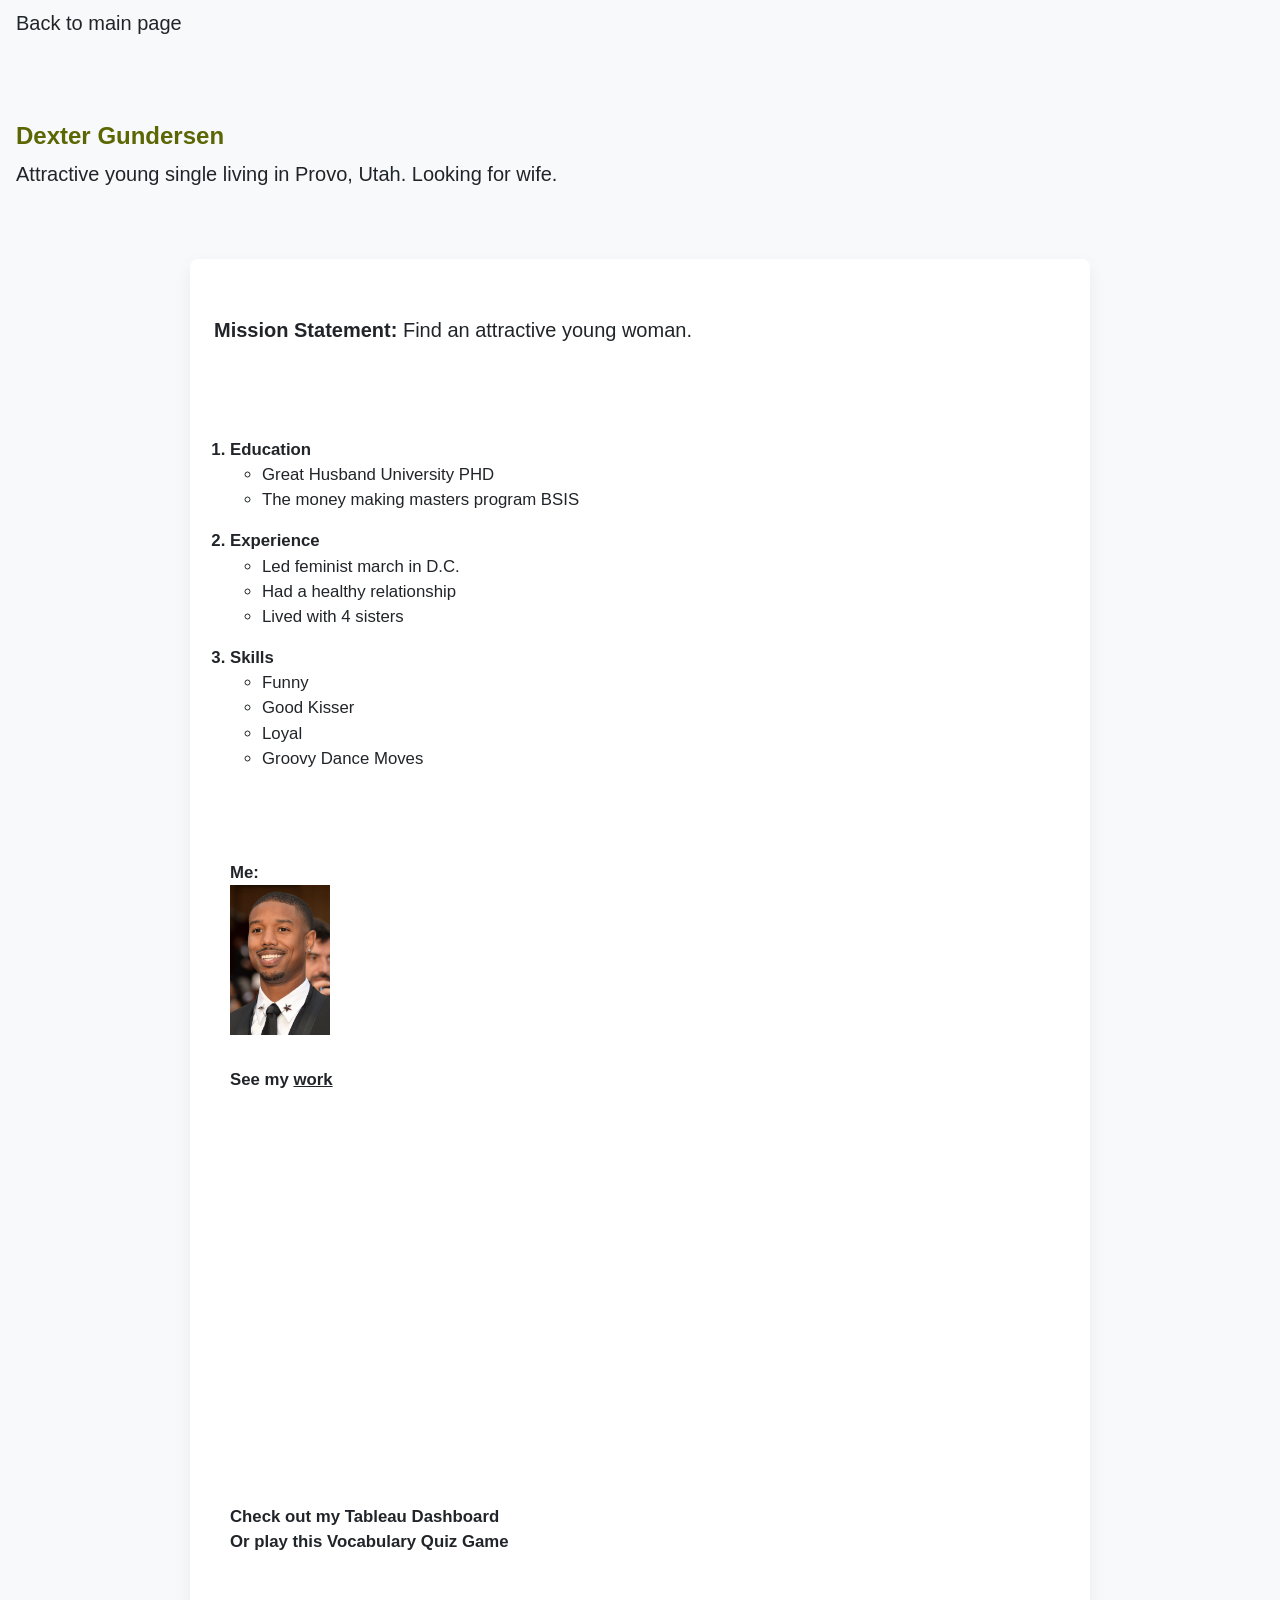
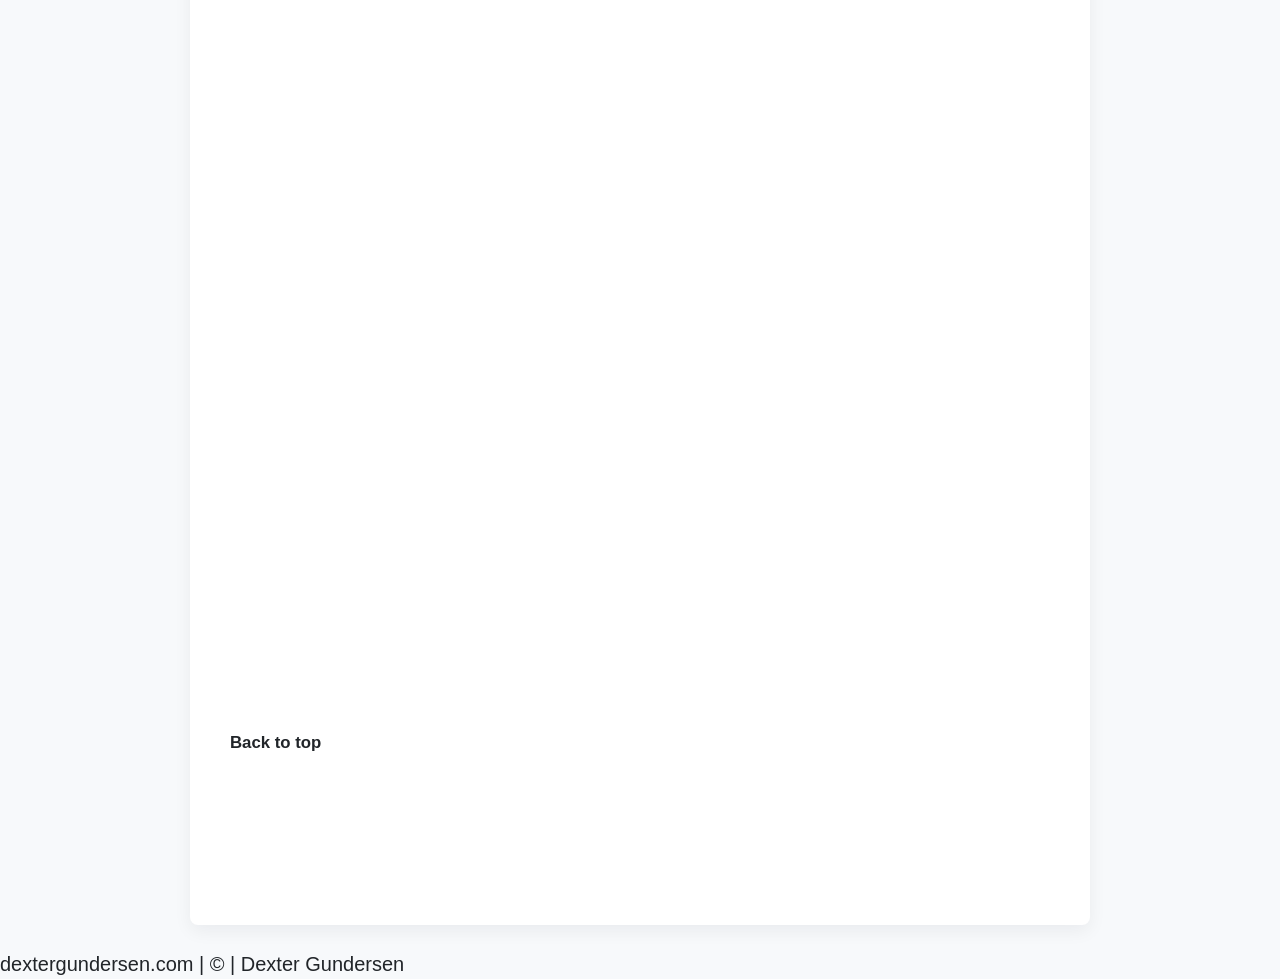
<file: resume.html>
<!--Comment
Dexter Gundersen
040
April 14, 2026-->
<!DOCTYPE html>
<html lang="en">
<head>
    <meta charset="UTF-8">
    <meta name="viewport" content="width=device-width, initial-scale=1.0">
    <title>My Resume</title>
    <link rel="stylesheet" href="css/styles.css">
    <link rel="stylesheet" href="css/style.overwrite.css">

</head>
<body>
    <div class="common header">
        <!-- <img src="../images/Michael.Photo.jpg" height="150" alt="A picture of Me"> -->
    <span class="subheader">
            <a href="index.html" id="top">Back to main page</a> <br><br><br>
            <!-- <a href="#">Resume</a> | 
            <a href="aboutme.html">About me</a> -->
    </span>
    <div class="common rightmenu">
        <h4>Dexter Gundersen</h4>
        Attractive young single living in Provo, Utah. Looking for wife. <br><br>
        
    </div>
    </div>
    <!-- <div class="common leftmenu">
        <a href="#edu">Education</a><br>
        <a href="#exp">Experience</a><br>
        <a href="#ski">Skills</a><br> -->
    </div>
    <div class="common mainbody">
        <p class="justify"><span class="bold"> Mission Statement:</span> Find an attractive young woman.</p> <br><br>
    <ol>
        <li id="edu" class="resumeList">Education
            <ul>
                <li>Great Husband University PHD</li>
                <li>The money making masters program BSIS</li>
            </ul>
        </li>
        <li id="exp" class="resumeList">Experience
            <ul>
                <li>Led feminist march in D.C.</li>
                <li>Had a healthy relationship</li>
                <li>Lived with 4 sisters</li>
            </ul>
        </li>
        <li id="ski" class="resumeList">Skills
            <ul>
                <li>Funny</li>
                <li>Good Kisser</li>
                <li>Loyal</li>
                <li>Groovy Dance Moves</li>
            </ul>
            <p>&nbsp;</p>
            Me:<br>
            <img src="assets/img/Michael.Photo.jpg" height="150" alt="A picture of Me">
            <p>
            See my <a href="https://www.youtube.com/watch?v=u22BXhMu4tI" target="_blank" title="My Boxing Movie">work</a> <br>
            <iframe width="560" height="315" src="https://www.youtube.com/embed/u22BXhMu4tI" title="YouTube video" frameborder="0" allowfullscreen></iframe>
        </p>
            <p>&nbsp;</p>
            Check out my <a href="tab.html" id="top">Tableau Dashboard</a> <br>
            Or play this <a href="vocab-quiz.html">Vocabulary Quiz Game</a>
            <p>&nbsp;</p>
            <p>&nbsp;</p>
            <p>&nbsp;</p>
            <p>&nbsp;</p>
            <p>&nbsp;</p>
            <p>&nbsp;</p>
            <p>&nbsp;</p>
            <p>&nbsp;</p>
            <p>&nbsp;</p>
            <p>&nbsp;</p>
            <p>&nbsp;</p>
            <p>&nbsp;</p>
            <p>&nbsp;</p>
            <a href="#top">Back to top</a><br>
            <p>&nbsp;</p>
            <p>&nbsp;</p>
        </li>
    </ol>
    </div>

    

    <div class="common footer">
        <www class="dextergundersen">dextergundersen</www>.com | &copy; | Dexter Gundersen
    </div>

 
</body>
</html>
</file>
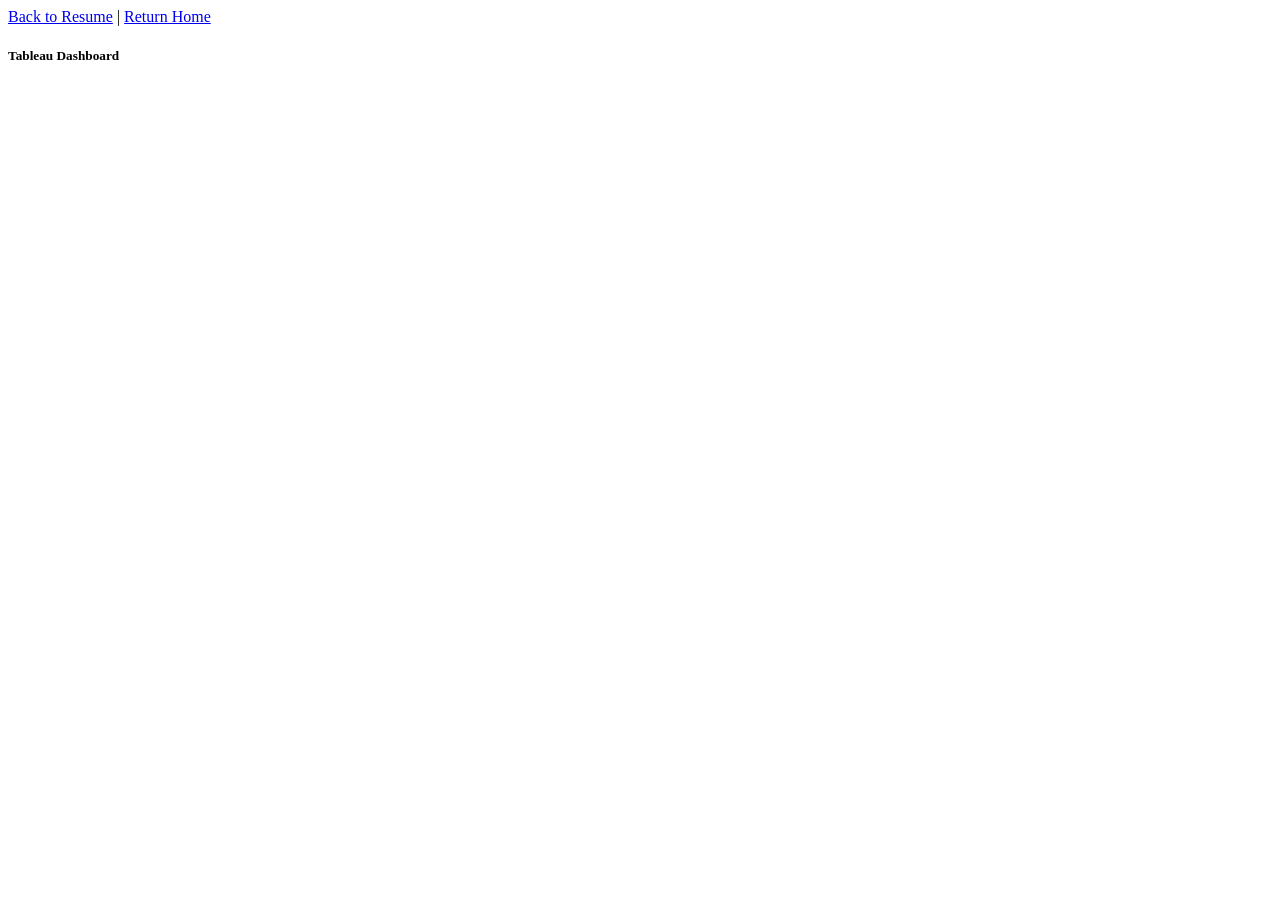
<file: tab.html>
<!DOCTYPE html>
<html lang="en">
<head>
    <meta charset="UTF-8">
    <meta name="viewport" content="width=device-width, initial-scale=1.0">
    <title>Tableau Dashboard</title>
</head>
<body>
    <a class="nav-link px-lg-3 py-3 py-lg-4" href="resume.html">Back to Resume</a> |
    <a class="nav-link px-lg-3 py-3 py-lg-4" href="index.html">Return Home</a>  
    
    <h5>Tableau Dashboard</h5>
    
    <div class='tableauPlaceholder' id='viz1776285120311' style='position: relative'><noscript><a href='#'><img alt='MOM2026 W14 ' src='https:&#47;&#47;public.tableau.com&#47;static&#47;images&#47;Gl&#47;Global_Oil_Production&#47;MOM2026W14&#47;1_rss.png' style='border: none' /></a></noscript><object class='tableauViz'  style='display:none;'><param name='host_url' value='https%3A%2F%2Fpublic.tableau.com%2F' /> <param name='embed_code_version' value='3' /> <param name='site_root' value='' /><param name='name' value='Global_Oil_Production&#47;MOM2026W14' /><param name='tabs' value='no' /><param name='toolbar' value='yes' /><param name='static_image' value='https:&#47;&#47;public.tableau.com&#47;static&#47;images&#47;Gl&#47;Global_Oil_Production&#47;MOM2026W14&#47;1.png' /> <param name='animate_transition' value='yes' /><param name='display_static_image' value='yes' /><param name='display_spinner' value='yes' /><param name='display_overlay' value='yes' /><param name='display_count' value='yes' /><param name='language' value='en-US' /><param name='filter' value='publish=yes' /></object></div>                <script type='text/javascript'>                    var divElement = document.getElementById('viz1776285120311');                    var vizElement = divElement.getElementsByTagName('object')[0];                    vizElement.style.width='1300px';vizElement.style.height='1127px';                    var scriptElement = document.createElement('script');                    scriptElement.src = 'https://public.tableau.com/javascripts/api/viz_v1.js';                    vizElement.parentNode.insertBefore(scriptElement, vizElement);                </script>
</body>
</html>
</file>
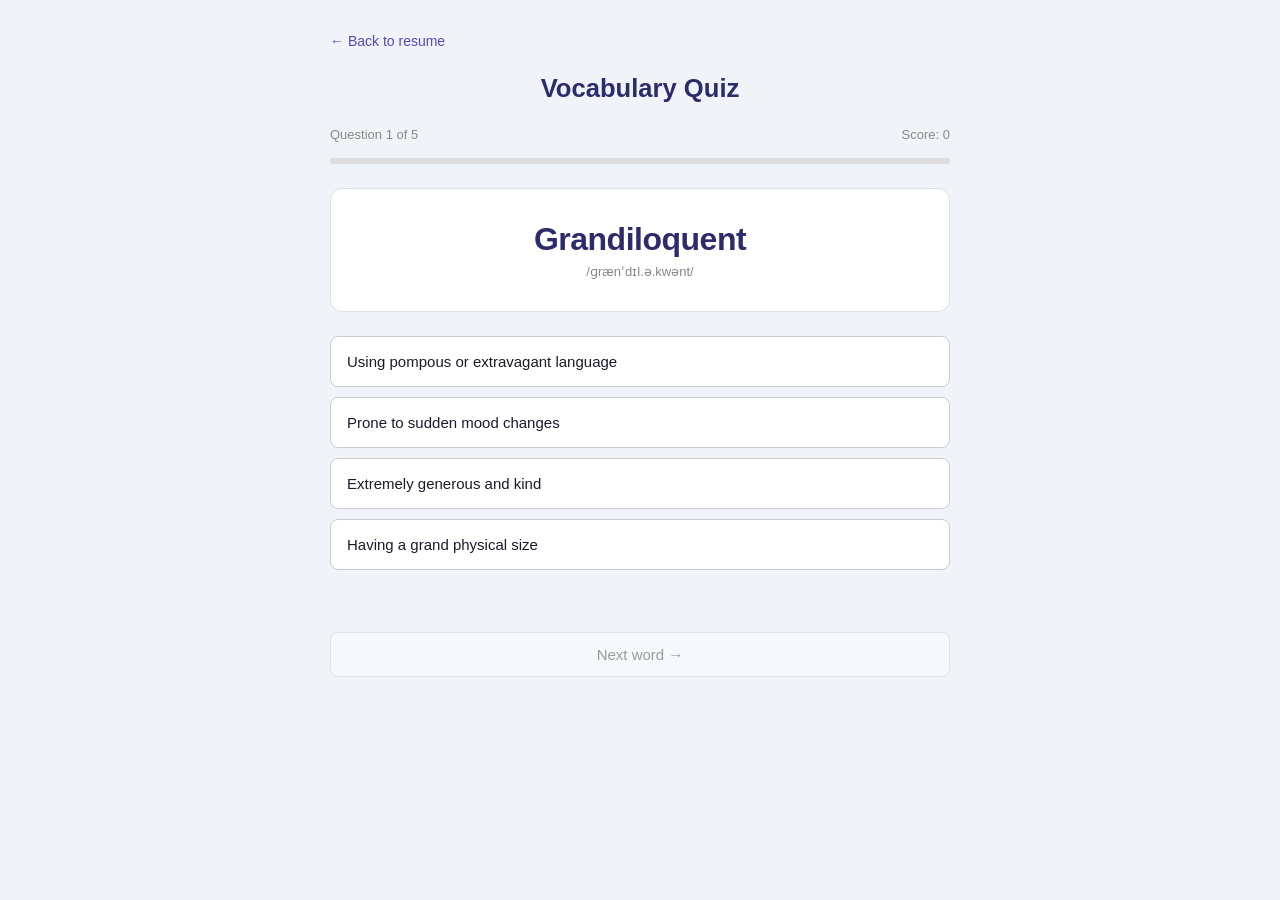
<file: vocab-quiz.html>
<!DOCTYPE html>
<html lang="en">
<head>
  <meta charset="UTF-8" />
  <meta name="viewport" content="width=device-width, initial-scale=1.0" />
  <title>Vocabulary Quiz</title>
  <style>
    *, *::before, *::after { box-sizing: border-box; margin: 0; padding: 0; }

    body {
      font-family: Arial, sans-serif;
      background-color: #f0f4f8;
      min-height: 100vh;
      display: flex;
      flex-direction: column;
      align-items: center;
      padding: 2rem 1rem;
      color: #1a1a2e;
    }

    h1 {
      font-size: 1.6rem;
      font-weight: 600;
      margin-bottom: 1.5rem;
      color: #2c2c6c;
    }

    nav {
      width: 100%;
      max-width: 620px;
      margin-bottom: 1.5rem;
    }

    nav a {
      font-size: 14px;
      color: #534AB7;
      text-decoration: none;
    }

    nav a:hover { text-decoration: underline; }

    .quiz-wrap {
      width: 100%;
      max-width: 620px;
    }

    .progress-bar-bg {
      height: 6px;
      background: #ddd;
      border-radius: 99px;
      margin-bottom: 1.5rem;
    }

    .progress-bar-fill {
      height: 6px;
      background: #534AB7;
      border-radius: 99px;
      transition: width 0.4s ease;
    }

    .word-card {
      background: #ffffff;
      border: 1px solid #e0e0e0;
      border-radius: 12px;
      padding: 2rem 1.5rem;
      text-align: center;
      margin-bottom: 1.5rem;
    }

    .big-word {
      font-size: 32px;
      font-weight: 600;
      color: #2c2c6c;
      letter-spacing: -0.5px;
      margin-bottom: 6px;
    }

    .phonetic {
      font-size: 13px;
      color: #888;
    }

    .choices {
      display: flex;
      flex-direction: column;
      gap: 10px;
      margin-bottom: 1.5rem;
    }

    .choice-btn {
      background: #ffffff;
      border: 1px solid #ccc;
      border-radius: 8px;
      padding: 14px 16px;
      text-align: left;
      font-size: 15px;
      color: #1a1a2e;
      cursor: pointer;
      transition: background 0.15s, border-color 0.15s;
      line-height: 1.4;
    }

    .choice-btn:hover:not(:disabled) {
      background: #f5f5ff;
      border-color: #534AB7;
    }

    .choice-btn.correct {
      background: #EAF3DE;
      border-color: #639922;
      color: #27500A;
    }

    .choice-btn.wrong {
      background: #FCEBEB;
      border-color: #A32D2D;
      color: #501313;
    }

    .choice-btn:disabled { cursor: default; }

    .feedback {
      font-size: 14px;
      min-height: 22px;
      margin-bottom: 1rem;
      color: #888;
      text-align: center;
    }

    .feedback.good { color: #3B6D11; }
    .feedback.bad  { color: #A32D2D; }

    .next-btn {
      width: 100%;
      padding: 13px;
      background: #ffffff;
      border: 1px solid #ccc;
      border-radius: 8px;
      font-size: 15px;
      color: #1a1a2e;
      cursor: pointer;
      transition: background 0.15s;
    }

    .next-btn:hover:not(:disabled) { background: #f5f5ff; }
    .next-btn:disabled { opacity: 0.4; cursor: default; }

    .meta {
      display: flex;
      justify-content: space-between;
      font-size: 13px;
      color: #888;
      margin-bottom: 1rem;
    }

    .results-card {
      background: #ffffff;
      border: 1px solid #e0e0e0;
      border-radius: 12px;
      padding: 2rem 1.5rem;
      text-align: center;
    }

    .score-big {
      font-size: 52px;
      font-weight: 600;
      color: #534AB7;
      margin: 0.5rem 0;
    }

    .score-label {
      font-size: 14px;
      color: #888;
      margin-bottom: 1.5rem;
    }

    .restart-btn {
      padding: 12px 32px;
      background: #534AB7;
      border: none;
      border-radius: 8px;
      font-size: 15px;
      color: #EEEDFE;
      cursor: pointer;
      margin-top: 1.5rem;
    }

    .restart-btn:hover { background: #3C3489; }

    .review-item {
      text-align: left;
      border-top: 1px solid #eee;
      padding: 12px 0;
    }

    .review-word { font-weight: 600; font-size: 15px; color: #1a1a2e; }
    .review-status { font-size: 13px; margin-top: 2px; }
    .review-status.ok { color: #3B6D11; }
    .review-status.no { color: #A32D2D; }
    .review-correct { font-size: 13px; color: #888; margin-top: 2px; }
  </style>
</head>
<body>

  <nav><a href="resume.html">← Back to resume</a></nav>
  <h1>Vocabulary Quiz</h1>

  <div class="quiz-wrap">
    <div id="app"></div>
  </div>

  <script>
    const ALL_WORDS = [
      { word: "Sycophant", phonetic: "/ˈsɪk.ə.fænt/", correct: "A person who flatters powerful people to gain favor", wrong: ["A rare tropical plant", "An ancient musical instrument", "A type of geometric proof"] },
      { word: "Ephemeral", phonetic: "/ɪˈfem.ər.əl/", correct: "Lasting for only a very short time", wrong: ["Relating to the afterlife", "Extremely heavy or dense", "Producing a pleasant echo"] },
      { word: "Perfidious", phonetic: "/pəˈfɪd.i.əs/", correct: "Guilty of betrayal or treachery", wrong: ["Excessively precise and fussy", "Having an intoxicating fragrance", "Prone to loud outbursts"] },
      { word: "Mellifluous", phonetic: "/məˈlɪf.lu.əs/", correct: "Sweet or musical; pleasant to hear", wrong: ["Bitterly sarcastic in tone", "Excessively generous with gifts", "Resembling or related to honey"] },
      { word: "Obstreperous", phonetic: "/əbˈstrep.ər.əs/", correct: "Noisy and difficult to control", wrong: ["Stubbornly refusing to eat", "Relating to ancient ruins", "Extremely cautious or timid"] },
      { word: "Loquacious", phonetic: "/ləʊˈkweɪ.ʃəs/", correct: "Tending to talk a great deal", wrong: ["Moving in a slow, sluggish manner", "Skilled at solving puzzles", "Having a sharp, bitter taste"] },
      { word: "Sesquipedalian", phonetic: "/ˌses.kwɪ.pɪˈdeɪ.li.ən/", correct: "Given to using long, obscure words", wrong: ["Relating to the number one and a half", "Having six sides or angles", "Occurring every seven years"] },
      { word: "Pusillanimous", phonetic: "/ˌpjuː.sɪˈlæn.ɪ.məs/", correct: "Showing a lack of courage; timid", wrong: ["Overly generous to a fault", "Resembling a small feline", "Relating to ancient Roman law"] },
      { word: "Truculent", phonetic: "/ˈtrʌk.jʊ.lənt/", correct: "Eager to argue or fight; aggressively defiant", wrong: ["Moving slowly and steadily", "Tending to forgive easily", "Producing an unusual smell"] },
      { word: "Grandiloquent", phonetic: "/ɡrænˈdɪl.ə.kwənt/", correct: "Using pompous or extravagant language", wrong: ["Extremely generous and kind", "Prone to sudden mood changes", "Having a grand physical size"] },
      { word: "Recalcitrant", phonetic: "/rɪˈkæl.sɪ.trənt/", correct: "Stubbornly refusing to obey authority", wrong: ["Returning to a former state", "Calculating with great precision", "Relating to calcium deposits"] },
      { word: "Perspicacious", phonetic: "/ˌpɜː.spɪˈkeɪ.ʃəs/", correct: "Having a ready insight into things; shrewd", wrong: ["Tending to sweat heavily", "Having unusually sharp eyesight", "Relating to transparent glass"] },
      { word: "Malfeasance", phonetic: "/mælˈfiː.zəns/", correct: "Wrongdoing, especially by a public official", wrong: ["A disease affecting farm animals", "The act of abandoning property", "An ancient form of taxation"] },
      { word: "Ennui", phonetic: "/ˈɒn.wiː/", correct: "A feeling of listlessness from lack of excitement", wrong: ["An elaborate French dessert", "Mutual agreement between parties", "An ornate type of embroidery"] },
      { word: "Vituperative", phonetic: "/vɪˈtjuː.pər.ə.tɪv/", correct: "Bitter and abusive in speech or writing", wrong: ["Relating to glass production", "Promoting health and vitality", "Showing excessive admiration"] },
    ];

    function shuffle(arr) {
      const a = [...arr];
      for (let i = a.length - 1; i > 0; i--) {
        const j = Math.floor(Math.random() * (i + 1));
        [a[i], a[j]] = [a[j], a[i]];
      }
      return a;
    }

    function pickQuiz() {
      return shuffle(ALL_WORDS).slice(0, 5).map(q => ({
        ...q,
        choices: shuffle([q.correct, ...q.wrong])
      }));
    }

    let quiz = pickQuiz();
    let current = 0, score = 0, answered = false, results = [];

    function render() {
      current >= quiz.length ? renderResults() : renderQuestion();
    }

    function renderQuestion() {
      const q = quiz[current];
      const pct = (current / quiz.length) * 100;
      document.getElementById('app').innerHTML = `
        <div class="meta">
          <span>Question ${current + 1} of ${quiz.length}</span>
          <span>Score: ${score}</span>
        </div>
        <div class="progress-bar-bg"><div class="progress-bar-fill" style="width:${pct}%"></div></div>
        <div class="word-card">
          <div class="big-word">${q.word}</div>
          <div class="phonetic">${q.phonetic}</div>
        </div>
        <div class="choices">
          ${q.choices.map((c, i) => `<button class="choice-btn" onclick="choose(${i})">${c}</button>`).join('')}
        </div>
        <div class="feedback" id="feedback"></div>
        <button class="next-btn" id="nextBtn" disabled onclick="next()">
          ${current === quiz.length - 1 ? 'See results' : 'Next word →'}
        </button>
      `;
    }

    function choose(idx) {
      if (answered) return;
      answered = true;
      const q = quiz[current];
      const btns = document.querySelectorAll('.choice-btn');
      const chosen = q.choices[idx];
      const correct = chosen === q.correct;
      if (correct) score++;
      results.push({ word: q.word, correct: q.correct, chosen, ok: correct });
      btns.forEach((btn, i) => {
        btn.disabled = true;
        if (q.choices[i] === q.correct) btn.classList.add('correct');
        else if (i === idx && !correct) btn.classList.add('wrong');
      });
      const fb = document.getElementById('feedback');
      fb.textContent = correct ? '✓ Correct!' : `✗ The answer was: "${q.correct}"`;
      fb.className = 'feedback ' + (correct ? 'good' : 'bad');
      document.getElementById('nextBtn').disabled = false;
    }

    function next() {
      current++;
      answered = false;
      render();
    }

    function renderResults() {
      const pct = Math.round((score / quiz.length) * 100);
      const msg = pct === 100 ? 'Perfect score!' : pct >= 60 ? 'Nice work!' : 'Keep studying!';
      const reviewHTML = results.map(r => `
        <div class="review-item">
          <div class="review-word">${r.word}</div>
          <div class="review-status ${r.ok ? 'ok' : 'no'}">${r.ok ? '✓ Correct' : `✗ You chose: "${r.chosen}"`}</div>
          ${!r.ok ? `<div class="review-correct">Correct: "${r.correct}"</div>` : ''}
        </div>
      `).join('');
      document.getElementById('app').innerHTML = `
        <div class="results-card">
          <p style="font-size:14px;color:#888;">${msg}</p>
          <div class="score-big">${score}/${quiz.length}</div>
          <div class="score-label">${pct}% correct</div>
          ${reviewHTML}
          <button class="restart-btn" onclick="restart()">Play again</button>
        </div>
      `;
    }

    function restart() {
      quiz = pickQuiz();
      current = 0; score = 0; answered = false; results = [];
      render();
    }

    render();
  </script>
</body>
</html>
</file>
<file: css/style.overwrite.css>
/* Overwrite stylesheet  */
.bold {
  font-weight: 700;
}

/* Resume layout tweaks (more specific to override defaults) */
.common.mainbody,
.mainbody,
body .common.mainbody {
  padding: 1.5rem !important;
  font-family: 'Arial', sans-serif;
}

/* Bold the top-level resume list titles but keep nested list items normal */
.common.mainbody ol > li.resumeList,
body .common.mainbody ol > li.resumeList {
  font-weight: 700 !important;
  margin-bottom: 1rem;
  font-size: 1.05rem;
}

.common.mainbody ol > li.resumeList ul li,
body .common.mainbody ol > li.resumeList ul li {
  font-weight: 400 !important;
  font-family: 'Arial', sans-serif;
}

/* Ensure Mission Statement span uses the bold class (stronger selector) */
.common.mainbody p.justify > .bold,
body .common.mainbody p.justify > .bold {
  font-weight: 700 !important;
}

/* Slight spacing for list content */
.common.mainbody ol {
  padding-left: 1rem;
}

/* Padding for right-side menu and header subheader spacing */
.common.rightmenu {
  padding: 1rem !important;
}

.common.header .subheader {
  display: block;
  padding: 0.5rem 1rem;
}

/* Page background and content card for resume */
body {
  background-color: #f7f9fb;
  min-height: 100vh;
}

.common.mainbody,
body .common.mainbody {
  background: #ffffff;
  border-radius: 8px;
  box-shadow: 0 6px 18px rgba(16,24,40,0.06);
  max-width: 900px;
  margin: 1.5rem auto;
}

h4 {
  color: #5c6603;
}
</file>
